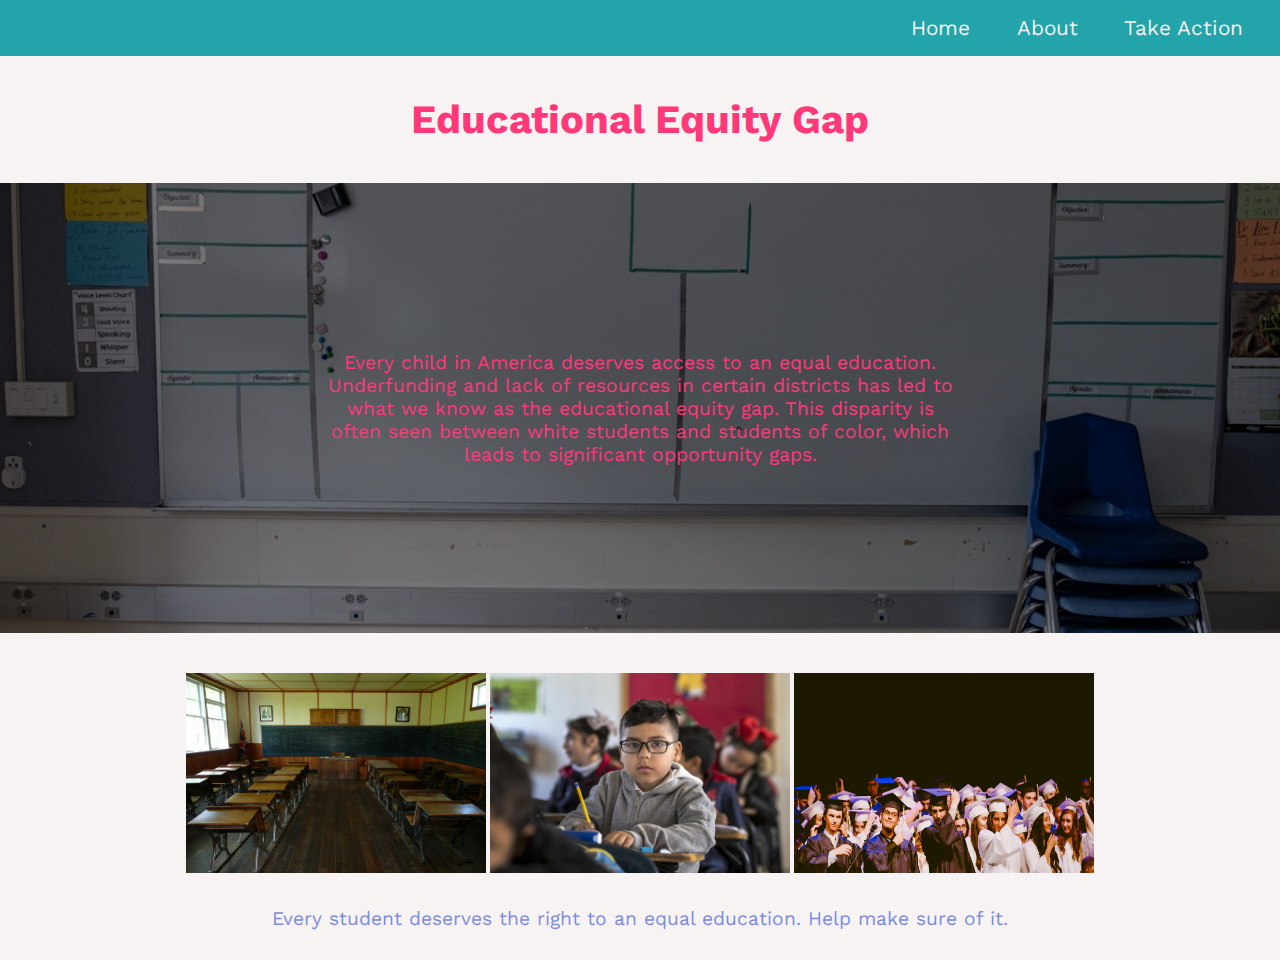
<file: index.html>
<!DOCTYPE html>
<html>
  <head>
    
    <title>The Educational Equity Gap</title>
    <meta charset="utf-8" />
	  <meta http-equiv="X-UA-Compatible" content="IE=edge" />
	  <meta name="viewport" content="width=device-width, initial-scale=1" />

    <link rel="preconnect" href="https://fonts.googleapis.com">
<link rel="preconnect" href="https://fonts.gstatic.com" crossorigin>
<link href="https://fonts.googleapis.com/css2?family=Work+Sans:wght@500&display=swap" rel="stylesheet">

	  <!-- link the webpage's stylesheet -->
	  <link rel="stylesheet" href="style.css">

	  <!-- link the webpage's JavaScript file -->
	  <script src="script.js" defer></script>

  </head>
  
  <body>
    <nav>
      <ul>
        <li><a href="index.html">Home</a></li>
        <li><a href="about.html">About</a></li>
        <li><a href="takeAction.html">Take Action</a></li>
      </ul>
    </nav>

    
    <header>
      <h1 class="topText">Educational Equity Gap</h1>
    </header>

    <div class="hero-image1">
      <div class="hero-text1">
        <p>
          Every child in America deserves access to an equal education. Underfunding and lack of resources in certain districts has led to what we know as the educational equity gap. This disparity is often seen between white students and students of color, which leads to significant opportunity gaps.
        </p>        
      </div>
    </div>
    
    <main>

      
      <div class="imageRow">
        <img src="class.jpeg" alt="A dark classroom with desks lined up sitting in front of a teacher's desk and chalkboard." height="200" width="300">
        <img src="student.jpeg" alt="A young boy with glasses at his desk holding a pencil." height="200" width="300">
        <img src="grads.jpeg" alt="A group of students in white and black caps and gowns at graduation." height="200" width="300">
      </div>
      <p class="blurb">Every student deserves the right to an equal education. Help make sure of it.</p>
    </main>

    

    
  </body>
</html>
</file>
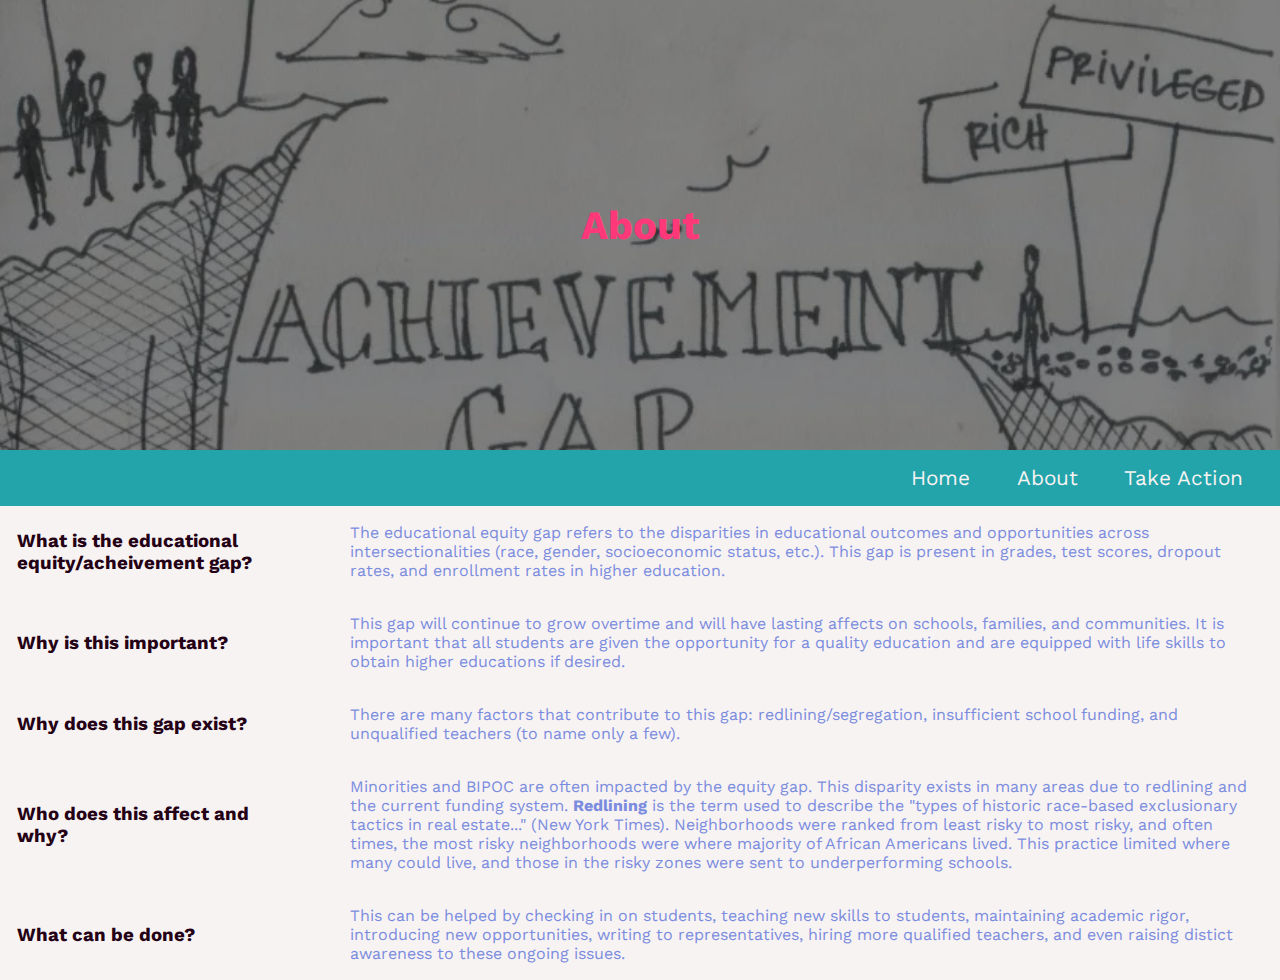
<file: about.html>
<!DOCTYPE html>
<html>
  <head>
    
    <title>About</title>
    <meta charset="utf-8" />
	  <meta http-equiv="X-UA-Compatible" content="IE=edge" />
	  <meta name="viewport" content="width=device-width, initial-scale=1" />

    <link rel="preconnect" href="https://fonts.googleapis.com">
<link rel="preconnect" href="https://fonts.gstatic.com" crossorigin>
<link href="https://fonts.googleapis.com/css2?family=Work+Sans:wght@500&display=swap" rel="stylesheet">

	  <!-- link the webpage's stylesheet -->
	  <link rel="stylesheet" href="style.css">

	  <!-- link the webpage's JavaScript file -->
	  <script src="script.js" defer></script>

  </head>
  
  <body>

    <div class="hero-image2">
      <div class="hero-text2">
        <h1>About</h1>       
      </div>
    </div>

    <nav>
      <ul>
        <li><a href="index.html">Home</a></li>
        <li><a href="about.html">About</a></li>
        <li><a href="takeAction.html">Take Action</a></li>
      </ul>
    </nav>
    
    
    <main>
      
      <table>
      <!--This sets up a table for both the questions and answers-->
        <tr>
          <td><h3>What is the educational equity/acheivement gap?</h3></td>
          <td></td>
          <td></td>
          <td class="answer">The educational equity gap refers to the disparities in educational outcomes and opportunities across intersectionalities (race, gender, socioeconomic status, etc.). This gap is present in grades, test scores, dropout rates, and enrollment rates in higher education. </td>
        </tr>
        
        <tr></tr>
        
        <tr>
          <td><h3>Why is this important?</h3></td>
          <td></td>
          <td></td>
          <td class="answer">This gap will continue to grow overtime and will have lasting affects on schools, families, and communities. It is important that all students are given the opportunity for a quality education and are equipped with life skills to obtain higher educations if desired.</td>
        </tr>

        <tr></tr>
        
        <tr>
          <td><h3>Why does this gap exist?</h3></td>
          <td></td>
          <td></td>
          <td class="answer">There are many factors that contribute to this gap: redlining/segregation, insufficient school funding, and unqualified teachers (to name only a few). </td>
        </tr>

        <tr></tr>
        
        <tr>
          <td><h3>Who does this affect and why?</h3></td>
          <td></td>
          <td></td>
          <td class="answer">Minorities and BIPOC are often impacted by the equity gap. This disparity exists in many areas due to redlining and the current funding system. <b>Redlining</b> is the term used to describe the "types of historic race-based exclusionary tactics in real estate..." (New York Times). Neighborhoods were ranked from least risky to most risky, and often times, the most risky neighborhoods were where majority of African Americans lived. This practice limited where many could live, and those in the risky zones were sent to underperforming schools.</td>
        </tr>
        
        <tr></tr>
        
        <tr>
          <td><h3>What can be done?</h3></td>
          <td></td>
          <td></td>
          <td class="answer">This can be helped by checking in on students, teaching new skills to students, maintaining academic rigor, introducing new opportunities, writing to representatives, hiring more qualified teachers, and even raising distict awareness to these ongoing issues.  </td>
        </tr>
        
      </table>
    </main>

    

    
  </body>
</html>
</file>
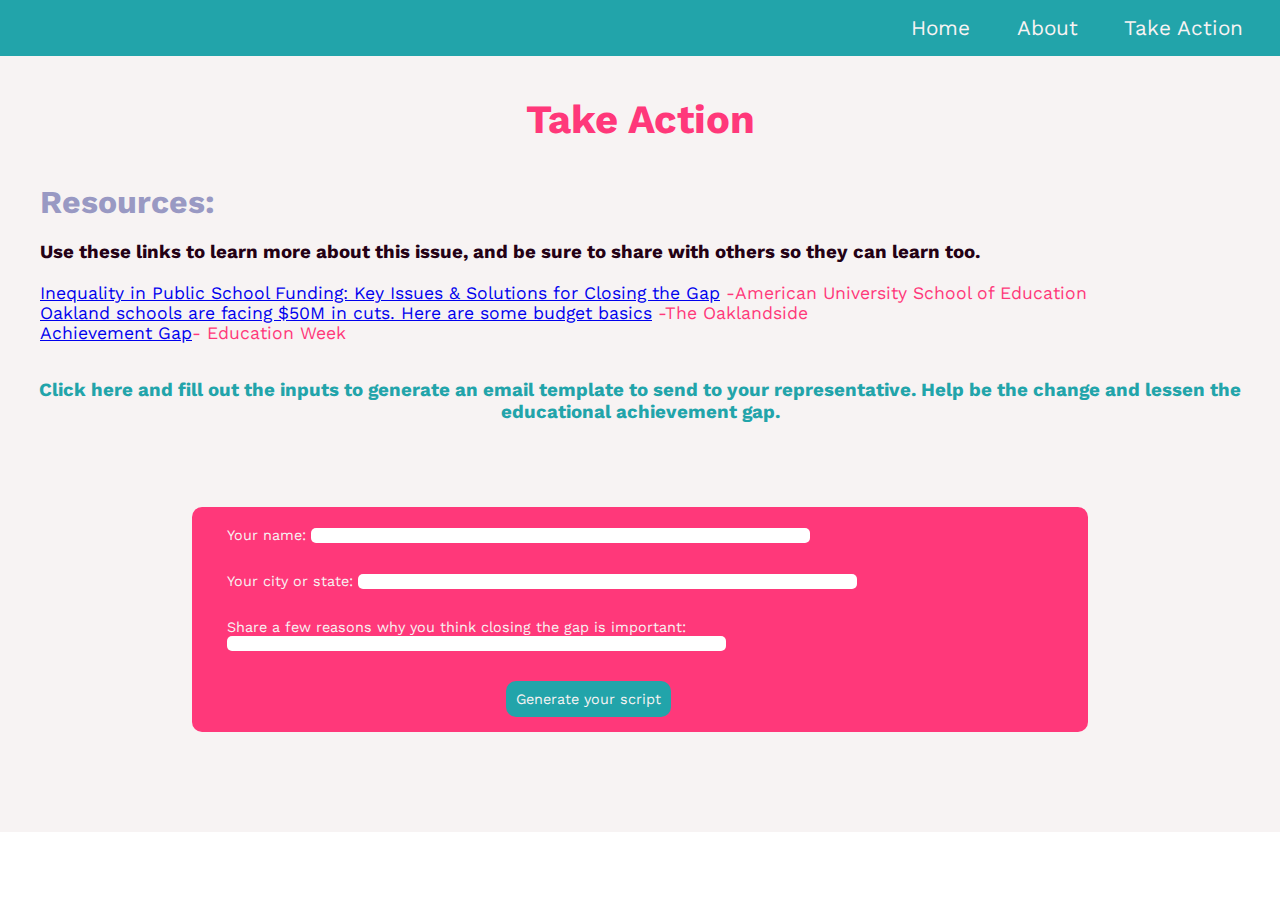
<file: takeAction.html>
<!DOCTYPE html>
<html>
  <head>
    
    <title>Take Action</title>
    <meta charset="utf-8" />
	  <meta http-equiv="X-UA-Compatible" content="IE=edge" />
	  <meta name="viewport" content="width=device-width, initial-scale=1" />

    <link rel="preconnect" href="https://fonts.googleapis.com">
<link rel="preconnect" href="https://fonts.gstatic.com" crossorigin>
<link href="https://fonts.googleapis.com/css2?family=Work+Sans:wght@500&display=swap" rel="stylesheet">

	  <!-- link the webpage's stylesheet -->
	  <link rel="stylesheet" href="style.css">

	  <!-- link the webpage's JavaScript file -->
	  <script src="script.js" defer></script>

  </head>
  
  <body>
    <nav>
      <ul>
        <li><a href="index.html">Home</a></li>
        <li><a href="about.html">About</a></li>
        <li><a href="takeAction.html">Take Action</a></li>
      </ul>
    </nav>
    <header>
      <h1>Take Action</h1>
    </header>
    
    <main>
      
<!--Resources and links -->
      <div class="resources">
      <h2>Resources:</h2>
      <h3 class="space">Use these links to learn more about this issue, and be sure to share with others so they can learn too.</h3>
        <p class="link"><a href = "https://soeonline.american.edu/blog/inequality-in-public-school-funding">Inequality in Public School Funding: Key Issues & Solutions for Closing the Gap</a> -American University School of Education</p>
        <p class="link"><a href = "https://oaklandside.org/2022/01/12/oakland-schools-are-facing-50m-in-cuts-here-are-some-budget-basics/">Oakland schools are facing $50M in cuts. Here are some budget basics</a> -The Oaklandside</p>
        <p class="link"><a href = "https://www.edweek.org/leadership/achievement-gap/2004/09">Achievement Gap</a>- Education Week</p>
      </div>

      <br>
      <br>
      
      <h3 id="instructions">Click here and fill out the inputs to generate an email template to send to your representative. Help be the change and lessen the educational achievement gap.</h3>

<!--This part is the key feature -->
    <div class="scriptQues">
      <div class="scriptItem">
        <label for="yourName">Your name: </label>
        <input type="text" id="name" >
      </div>

      <div class="scriptItem">
        <label for="yourLocation">Your city or state: </label>
        <input type="text" id="location" >
      </div>

      <div class="scriptItem">
        <label for="yourLearning">Share a few reasons why you think closing the gap is important: </label>
        <br/>
        <input type="text" id="learning" >
      </div>

      <button id="scriptBtn">Generate your script</button>

    </div>

    <br/>

		<p id="scriptReturned"> 
		</p>
    <br/>
    
    </main>


    
  </body>
</html>
</file>
<file: style.css>
body, html {
    height: 100%;
}


/* STYLE SECTIONING TAGS */
* { /* Reset the space of the webpage */
   margin: 0px;
   padding: 0px;
}

header {
  background-color: #f7f3f3;
  padding:40px;
}

nav {
  text-align: right;
  font-family:'Work Sans', sans-serif;
}

main {
  background-color: #f7f3f3;
}

/* The hero image 1*/
.hero-image1 {
  background-image: linear-gradient(rgba(0, 0, 0, 0.5), rgba(0, 0, 0, 0.5)), url("classroom.webp");
  height: 50%;
  background-position: center;
  background-repeat: no-repeat;
  background-size: cover;
  position: relative;
}

.hero-text1 {
  text-align: center;
  position: absolute;
  top: 50%;
  left: 50%;
  transform: translate(-50%, -50%);
  color: white;
}

.hero-image2 {
  background-image: linear-gradient(rgba(0, 0, 0, 0.5), rgba(0, 0, 0, 0.5)), url("achievementgap.webp");
  height: 50%;
  background-position: center;
  background-repeat: no-repeat;
  background-size: cover;
  position: relative;
}

.hero-text2 {
  text-align: center;
  position: absolute;
  top: 50%;
  left: 50%;
  transform: translate(-50%, -50%);
  color: white;
}

/* STYLE TEXT */

h1 {
  color: #ff387a;
  text-align:center;
  font-size:2.5em;
  font-family:'Work Sans', sans-serif;
}

h2{
  color: #9999C3;
  font-family: 'Work Sans', sans-serif;
  font-size:2em;
  padding-bottom:20px;
}

h3 {
  color: #240115;
  font-family:'Work Sans', sans-serif;
/*   text-align:center; */
}

.link {
  font-size:1.1em;
}

.space {
  padding-bottom: 20px;
}

#instructions {
  padding-bottom: 20px;
  text-align:center;
  color:#22a4aa;
  padding-left:30px;
  padding-right:30px;
}

.resources {
  padding-left: 40px;
}

p {
  color: #ff387a;
  font-size:1.2em;
  font-family:'Work Sans', sans-serif;
}

.topText {
  text-align: center;
}

th, td {
  padding: 15px;
  text-align: left;
}

.blurb {
  color: #7B8CDE;
  text-align:center;
  padding-top:30px;
  padding-bottom:30px;
}

.answer {
  color: #7B8CDE;
  font-family: 'Work Sans', sans-serif;
}


/* STYLE IMAGES */
.imageRow{
  text-align:center;
  padding-top:40px;
}


/* STYLE NAV BAR */
ul {
list-style-type: none;
background-color: #22a4aa;
overflow: hidden;
padding: 1em;
}

li {
display: inline;
}

li a {
  text-decoration:none;
  color:#f7f3f3;
  font-size: 1.3em;
  padding: 1em;
  font-family:'Work Sans', sans-serif;
}

li a:hover {
  background-color:#ff387a;
  color: #f7f3f3;
}


/* STYLE BUTTONS */
#scriptBtn {
  background: #22a4aa;
  border-style: none;
  border-radius: 10px;

  padding: 10px;
  margin-top: 20px;
  margin-bottom: 15px;
  margin-left: 35%;
  margin-right: 35%;

  color: #f7f3f3;
  font-size: 1em;
  font-family: 'Work Sans', sans-serif;
  text-align:center;
}

/* ADD MORE! */

/*This part styles the key feature */
.scriptQues {
  background: #ff387a;
  border-radius: 10px;

  margin-top: 5%;
  margin-left: 15%;
  margin-right: 15%;

  font-family: 'Work Sans', sans-serif;
  font-size: 0.9em;
  color: #f7f3f3;
}

.scriptItem{
  margin-top: 10px;
  margin-bottom: 10px;
  margin-left: 15px;
  margin-right: 10px;

  padding-top: 20px;
  padding-left: 20px;
  padding-right: 20px;

}

input {
  border-style: none;
  border-radius: 5px;
  width: 60%;
}

#scriptReturned {
  margin-top: 5%;
  margin-left: 15%;
  margin-right: 15%;

  color: #22a4aa;
}
</file>
